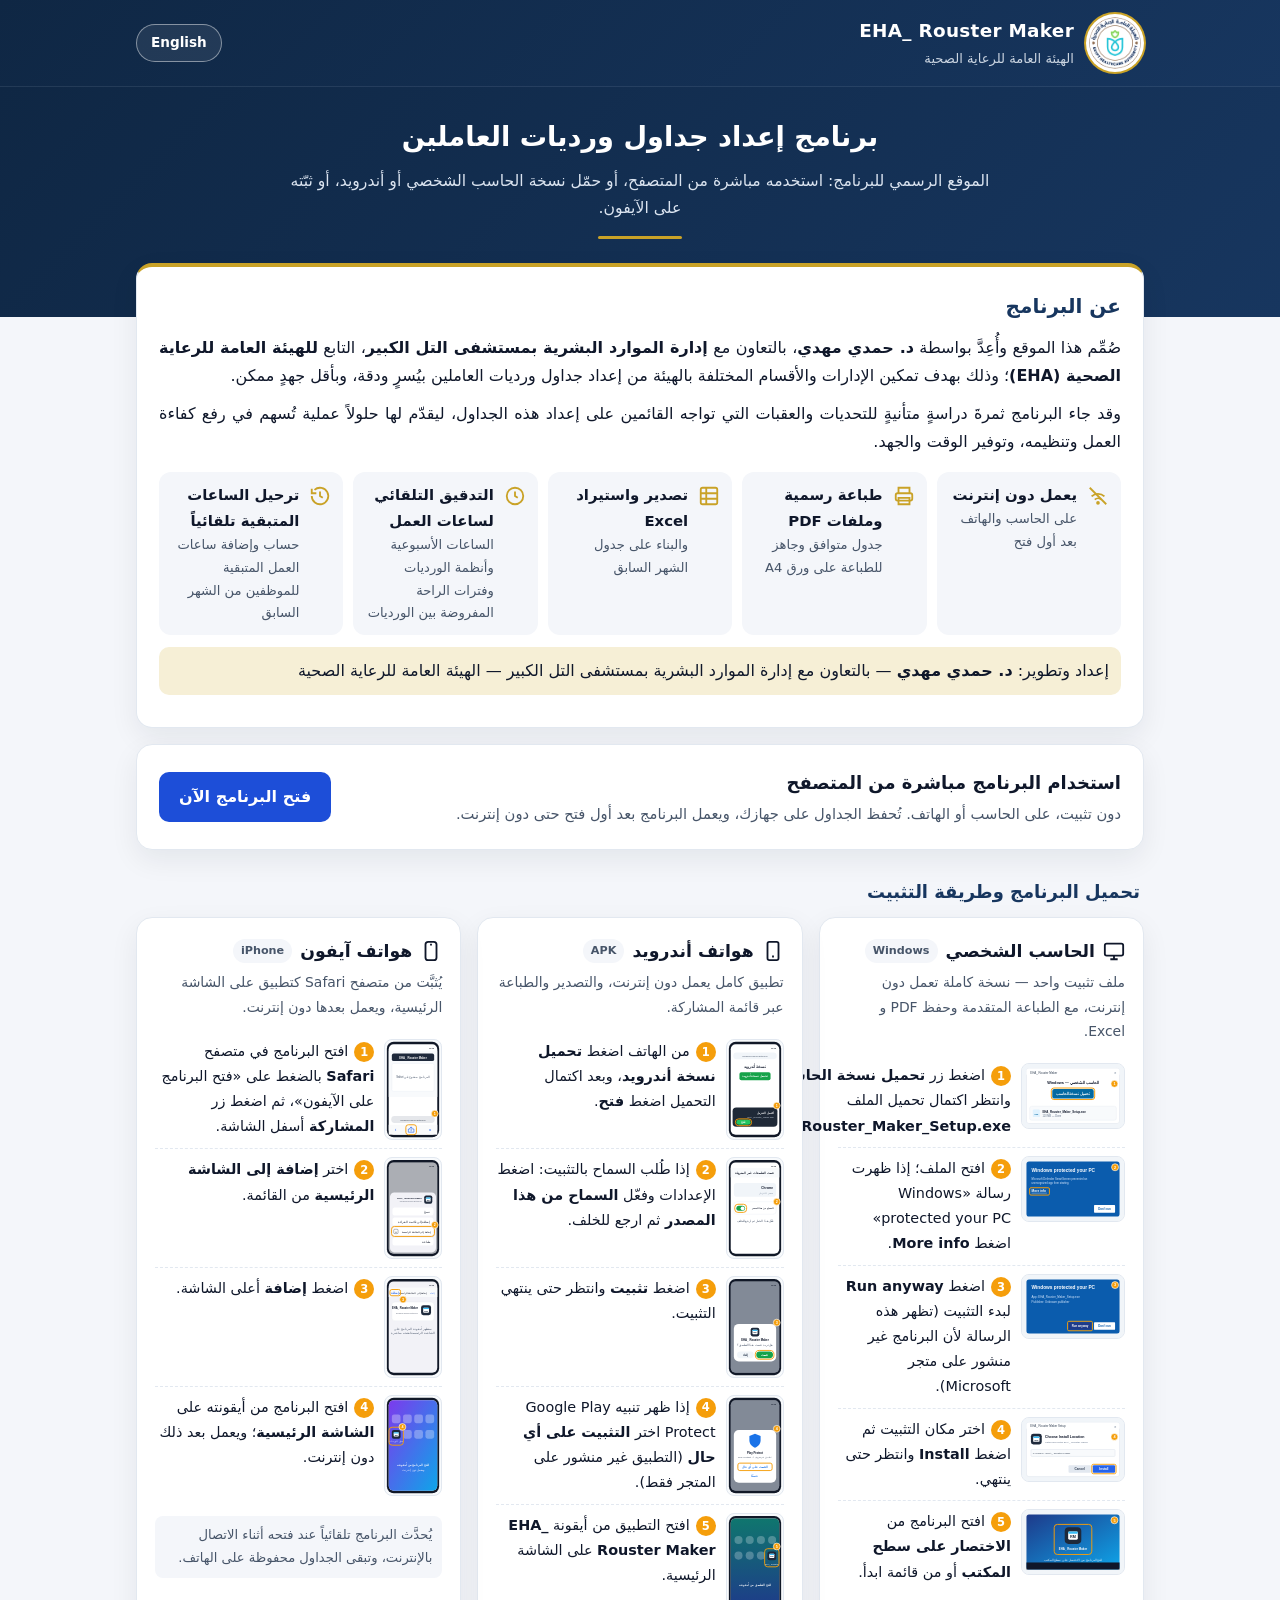
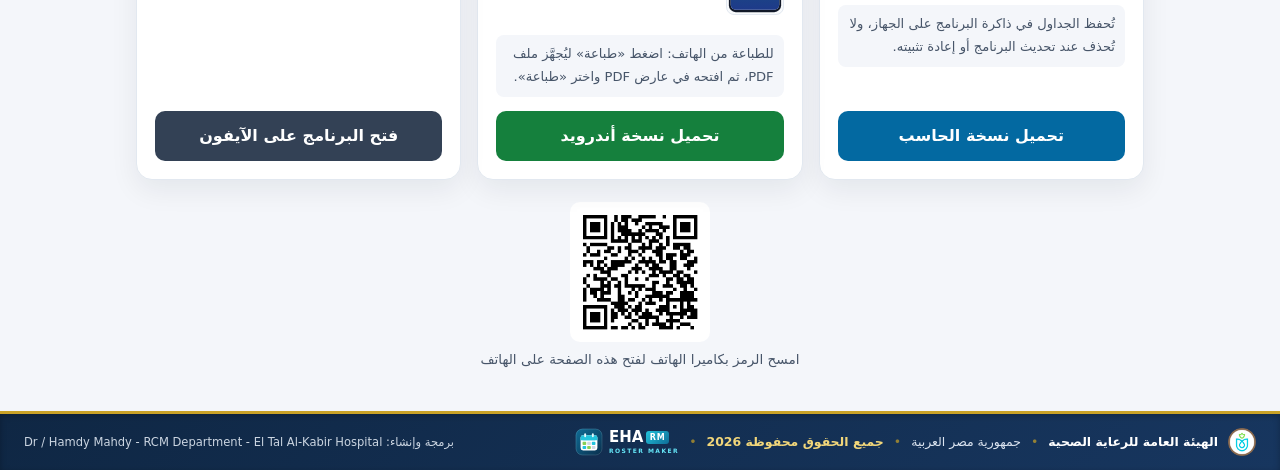
<file: download.html>
<!doctype html>
<html lang="ar" dir="rtl">
<head>
<meta charset="UTF-8" />
<meta http-equiv="Content-Security-Policy" content="default-src 'self'; script-src 'self'; style-src 'self' 'unsafe-inline'; img-src 'self' data: blob:; font-src 'self' data:; connect-src 'self' data: blob:; worker-src 'self' blob:; object-src 'none'; base-uri 'self'; form-action 'none'" />
<meta name="viewport" content="width=device-width, initial-scale=1" />
<title>EHA_ Rouster Maker — الموقع الرسمي</title>
<meta name="description" content="برنامج إعداد جداول ورديات العاملين بالهيئة العامة للرعاية الصحية — استخدمه من المتصفح أو حمّل نسخة الحاسب أو أندرويد أو ثبّته على الآيفون." />
<meta name="theme-color" content="#0f2744" />
<link rel="icon" type="image/png" href="pwa-192x192.png" />
<link rel="apple-touch-icon" href="apple-touch-icon.png" />
<style>
  :root {
    --bg: #f4f6fa; --card: #ffffff; --ink: #0f172a; --muted: #475569; --line: #e2e8f0;
    --navy: #0f2744; --navy2: #17365f; --gold: #c9a227; --gold-soft: #f6efd6;
    --blue: #1d4ed8; --android: #15803d; --pc: #0369a1; --ios: #334155;
  }
  @media (prefers-color-scheme: dark) {
    :root { --bg: #0b1220; --card: #111a2e; --ink: #e2e8f0; --muted: #94a3b8; --line: #1f2a44; --gold-soft: #2a2512; }
  }
  * { box-sizing: border-box; }
  body {
    margin: 0; background: var(--bg); color: var(--ink);
    font-family: 'Segoe UI', Tahoma, 'Cairo', system-ui, -apple-system, sans-serif; line-height: 1.75;
  }
  html[lang='en'] body { line-height: 1.6; }
  a { color: inherit; }

  /* Top bar */
  .topbar { background: linear-gradient(135deg, var(--navy), var(--navy2)); color: #fff; }
  .topbar-inner { max-width: 1040px; margin: 0 auto; padding: 14px 16px; display: flex; align-items: center; gap: 12px; }
  .seal { width: 58px; height: 58px; border-radius: 50%; background: #fff; padding: 3px; box-shadow: 0 0 0 2px var(--gold); flex-shrink: 0; }
  .brand { flex: 1; min-width: 0; }
  .brand strong { display: block; font-size: 1.15rem; letter-spacing: .3px; }
  .brand span { display: block; font-size: .82rem; color: #cbd5e1; }
  .lang {
    border: 1px solid rgba(255,255,255,.45); background: rgba(255,255,255,.08); color: #fff; border-radius: 999px;
    padding: 6px 14px; font: inherit; font-size: .85rem; font-weight: 700; cursor: pointer; white-space: nowrap;
  }
  .lang:hover { background: rgba(255,255,255,.18); }

  /* Header band */
  .band { background: linear-gradient(135deg, var(--navy), var(--navy2)); color: #fff; text-align: center; padding: 26px 16px 78px; border-top: 1px solid rgba(255,255,255,.08); }
  .band h1 { margin: 0 0 6px; font-size: 1.7rem; }
  .band p { margin: 0 auto; max-width: 720px; color: #dbe4f0; font-size: .98rem; }
  .gold-line { width: 84px; height: 3px; background: var(--gold); border-radius: 3px; margin: 14px auto 0; }

  main { max-width: 1040px; margin: -54px auto 40px; padding: 0 16px; }
  .card { background: var(--card); border: 1px solid var(--line); border-radius: 16px; padding: 22px; box-shadow: 0 10px 28px rgba(15, 23, 42, .07); }

  /* About */
  .about { border-top: 4px solid var(--gold); }
  .about h2 { margin: 0 0 10px; font-size: 1.25rem; color: var(--navy2); }
  @media (prefers-color-scheme: dark) { .about h2 { color: #93c5fd; } }
  .about p { margin: 0 0 10px; font-size: 1rem; text-align: justify; }
  .features { display: grid; grid-template-columns: repeat(auto-fit, minmax(175px, 1fr)); gap: 10px; margin: 16px 0 12px; }
  .feature { display: flex; gap: 10px; align-items: flex-start; background: var(--bg); border-radius: 12px; padding: 10px 12px; }
  .feature svg { width: 22px; height: 22px; color: var(--gold); flex-shrink: 0; margin-top: 3px; }
  .feature b { display: block; font-size: .93rem; }
  .feature span { display: block; font-size: .82rem; color: var(--muted); }
  .credit { margin: 6px 0 0; padding: 10px 12px; background: var(--gold-soft); border-radius: 10px; font-size: .88rem; }

  /* Use online */
  .hero { margin-top: 16px; display: flex; flex-wrap: wrap; align-items: center; justify-content: space-between; gap: 14px; }
  .hero h2 { margin: 0; font-size: 1.12rem; }
  .hero p { margin: 2px 0 0; color: var(--muted); font-size: .92rem; }
  .btn {
    display: inline-flex; align-items: center; justify-content: center; gap: 8px; text-decoration: none;
    padding: 11px 20px; border-radius: 10px; font-weight: 700; color: #fff; background: var(--blue);
    border: 0; font-size: 1rem; cursor: pointer; white-space: nowrap;
  }
  .btn:hover { filter: brightness(1.08); }

  /* Install cards */
  .section-title { margin: 26px 4px 10px; font-size: 1.12rem; color: var(--navy2); }
  @media (prefers-color-scheme: dark) { .section-title { color: #93c5fd; } }
  .grid { display: grid; grid-template-columns: repeat(auto-fit, minmax(300px, 1fr)); gap: 16px; }
  .install { display: flex; flex-direction: column; padding: 18px; }
  .install h3 { margin: 0 0 4px; font-size: 1.08rem; display: flex; align-items: center; gap: 8px; }
  .install h3 svg { width: 22px; height: 22px; flex-shrink: 0; }
  .install .sub { color: var(--muted); font-size: .87rem; margin: 0 0 12px; }
  .steps { list-style: none; margin: 0 0 12px; padding: 0; }
  .steps li { display: flex; gap: 10px; align-items: flex-start; padding: 8px 0; border-top: 1px dashed var(--line); font-size: .9rem; }
  .steps li:first-child { border-top: 0; }
  .steps img { flex-shrink: 0; border-radius: 8px; border: 1px solid var(--line); background: #f8fafc; }
  .pc .steps img { width: 104px; }
  .android .steps img, .ios .steps img { width: 58px; }
  .num { display: inline-flex; align-items: center; justify-content: center; width: 20px; height: 20px; border-radius: 50%; background: #f59e0b; color: #fff; font-size: .72rem; font-weight: 800; margin-inline-end: 6px; vertical-align: middle; }
  .note { font-size: .82rem; color: var(--muted); background: var(--bg); border-radius: 8px; padding: 8px 10px; margin: 0 0 14px; }
  .install .btn { margin-top: auto; }
  .android .btn { background: var(--android); }
  .pc .btn { background: var(--pc); }
  .ios .btn { background: var(--ios); }
  .tag { font-size: .7rem; font-weight: 700; padding: 2px 8px; border-radius: 999px; background: var(--bg); color: var(--muted); }

  .qr { text-align: center; margin-top: 22px; color: var(--muted); font-size: .85rem; }
  .qr img { width: 140px; height: 140px; background: #fff; padding: 6px; border-radius: 10px; display: block; margin: 0 auto 6px; }
  /* Footer bar: the page's top colours, laid out like the app's footer */
  .site-footer {
    background: linear-gradient(135deg, var(--navy), var(--navy2)); color: #dbe4f0;
    border-top: 3px solid var(--gold); box-shadow: inset 0 2px 6px rgba(0,0,0,.25); margin-top: 24px;
  }
  .site-footer-inner {
    max-width: 1400px; margin: 0 auto; padding: 14px 24px; display: flex; align-items: center;
    justify-content: space-between; gap: 12px; font-size: .78rem; line-height: 1.5;
  }
  .site-footer .group { display: flex; flex-wrap: wrap; align-items: center; gap: 10px; }
  .site-footer .emblem { width: 28px; height: 28px; flex-shrink: 0; }
  .site-footer .strong { font-weight: 700; color: #fff; }
  .site-footer .gold { font-weight: 700; color: #f1d67a; }
  .site-footer .dot { color: var(--gold); opacity: .7; }
  .site-footer .credit-line { font-size: .72rem; color: #cbd5e1; }
  .rm-logo { display: inline-flex; align-items: center; gap: 6px; direction: ltr; }
  .rm-logo .word { line-height: 1; }
  .rm-logo .eha { font-weight: 900; font-size: 15px; color: #fff; }
  .rm-logo .rm { font-weight: 900; font-size: 8px; color: #fff; letter-spacing: .08em; padding: 2px 3.5px; border-radius: 3px; background: linear-gradient(135deg, #22c3dc, #0f6d96); vertical-align: 2px; margin-left: 3px; }
  .rm-logo .sub { display: block; font-weight: 700; font-size: 6px; letter-spacing: .24em; color: #67e8f9; margin-top: 3px; }
  @media (max-width: 768px) {
    .site-footer-inner { flex-direction: column; text-align: center; }
    .site-footer .group { justify-content: center; }
  }
  @media (max-width: 520px) {
    .band h1 { font-size: 1.35rem; }
    .brand strong { font-size: 1rem; }
    .brand span { font-size: .74rem; }
    .seal { width: 48px; height: 48px; }
    .card { padding: 16px; }
  }
</style>
</head>
<body>
<div class="topbar">
  <div class="topbar-inner">
    <img class="seal" src="eha-logo.png" alt="EHA" />
    <div class="brand">
      <strong>EHA_ Rouster Maker</strong>
      <span data-ar="الهيئة العامة للرعاية الصحية" data-en="Egypt Healthcare Authority">الهيئة العامة للرعاية الصحية</span>
    </div>
    <button type="button" class="lang" id="lang-toggle" data-ar="English" data-en="العربية">English</button>
  </div>
</div>

<div class="band">
  <h1 data-ar="برنامج إعداد جداول ورديات العاملين" data-en="Staff Duty Roster Program">برنامج إعداد جداول ورديات العاملين</h1>
  <p data-ar="الموقع الرسمي للبرنامج: استخدمه مباشرة من المتصفح، أو حمّل نسخة الحاسب الشخصي أو أندرويد، أو ثبّته على الآيفون." data-en="The program's official site: use it directly in your browser, download the PC or Android version, or install it on your iPhone.">الموقع الرسمي للبرنامج: استخدمه مباشرة من المتصفح، أو حمّل نسخة الحاسب الشخصي أو أندرويد، أو ثبّته على الآيفون.</p>
  <div class="gold-line"></div>
</div>

<main>
  <section class="card about">
    <h2 data-ar="عن البرنامج" data-en="About the Program">عن البرنامج</h2>
    <p data-ar="صُمِّم هذا الموقع وأُعِدَّ بواسطة [[د. حمدي مهدي]]، بالتعاون مع [[إدارة الموارد البشرية بمستشفى التل الكبير]]، التابع [[للهيئة العامة للرعاية الصحية (EHA)]]؛ وذلك بهدف تمكين الإدارات والأقسام المختلفة بالهيئة من إعداد جداول ورديات العاملين بيُسرٍ ودقة، وبأقل جهدٍ ممكن."
       data-en="This website was designed and developed by [[Dr. Hamdy Mahdy]], in collaboration with the [[Human Resources Department of El Tal El Kabir Hospital]], part of the [[Egypt Healthcare Authority (EHA)]]. Its purpose is to enable the Authority's departments and units to prepare staff duty rosters with ease and precision, and with the least possible effort."></p>
    <p data-ar="وقد جاء البرنامج ثمرةَ دراسةٍ متأنيةٍ للتحديات والعقبات التي تواجه القائمين على إعداد هذه الجداول، ليقدّم لها حلولاً عملية تُسهم في رفع كفاءة العمل وتنظيمه، وتوفير الوقت والجهد."
       data-en="The program is the outcome of a careful study of the challenges and obstacles faced by those responsible for preparing these rosters, and offers practical solutions that raise the efficiency and organisation of their work while saving time and effort."></p>

    <div class="features">
      <div class="feature">
        <svg viewBox="0 0 24 24" fill="none" stroke="currentColor" stroke-width="2"><path d="M5 12.5a10 10 0 0 1 14 0M8.5 16a5 5 0 0 1 7 0"/><circle cx="12" cy="19.5" r="1"/><path d="M3 3l18 18"/></svg>
        <div><b data-ar="يعمل دون إنترنت" data-en="Works offline">يعمل دون إنترنت</b><span data-ar="على الحاسب والهاتف بعد أول فتح" data-en="On PC and phone after the first visit">على الحاسب والهاتف بعد أول فتح</span></div>
      </div>
      <div class="feature">
        <svg viewBox="0 0 24 24" fill="none" stroke="currentColor" stroke-width="2"><path d="M6 9V3h12v6"/><rect x="3" y="9" width="18" height="8" rx="2"/><path d="M6 14h12v7H6z"/></svg>
        <div><b data-ar="طباعة رسمية وملفات PDF" data-en="Official printing and PDF">طباعة رسمية وملفات PDF</b><span data-ar="جدول متوافق وجاهز للطباعة على ورق A4" data-en="A print-ready table that fits A4 paper">جدول متوافق وجاهز للطباعة على ورق A4</span></div>
      </div>
      <div class="feature">
        <svg viewBox="0 0 24 24" fill="none" stroke="currentColor" stroke-width="2"><rect x="3" y="3" width="18" height="18" rx="2"/><path d="M3 9h18M3 15h18M9 3v18"/></svg>
        <div><b data-ar="تصدير واستيراد Excel" data-en="Excel export and import">تصدير واستيراد Excel</b><span data-ar="والبناء على جدول الشهر السابق" data-en="and building on last month's roster">والبناء على جدول الشهر السابق</span></div>
      </div>
      <div class="feature">
        <svg viewBox="0 0 24 24" fill="none" stroke="currentColor" stroke-width="2"><circle cx="12" cy="12" r="9"/><path d="M12 7v5l3 2"/></svg>
        <div><b data-ar="التدقيق التلقائي لساعات العمل" data-en="Automatic working-hours audit">التدقيق التلقائي لساعات العمل</b><span data-ar="الساعات الأسبوعية وأنظمة الورديات وفترات الراحة المفروضة بين الورديات" data-en="Weekly hours, shift systems and mandatory rest between shifts">الساعات الأسبوعية وأنظمة الورديات وفترات الراحة المفروضة بين الورديات</span></div>
      </div>
      <div class="feature">
        <svg viewBox="0 0 24 24" fill="none" stroke="currentColor" stroke-width="2"><path d="M3 12a9 9 0 1 0 3-6.7"/><path d="M3 4v5h5"/><path d="M12 7v5l3 2"/></svg>
        <div><b data-ar="ترحيل الساعات المتبقية تلقائياً" data-en="Automatic hour carry-over">ترحيل الساعات المتبقية تلقائياً</b><span data-ar="حساب وإضافة ساعات العمل المتبقية للموظفين من الشهر السابق" data-en="Calculates and adds each employee's remaining hours from the previous month">حساب وإضافة ساعات العمل المتبقية للموظفين من الشهر السابق</span></div>
      </div>
    </div>

    <p class="credit" data-ar="إعداد وتطوير: [[د. حمدي مهدي]] — بالتعاون مع إدارة الموارد البشرية بمستشفى التل الكبير — الهيئة العامة للرعاية الصحية"
       data-en="Prepared and developed by [[Dr. Hamdy Mahdy]] — in collaboration with the Human Resources Department, El Tal El Kabir Hospital — Egypt Healthcare Authority"></p>
  </section>

  <section class="card hero">
    <div>
      <h2 data-ar="استخدام البرنامج مباشرة من المتصفح" data-en="Use the program directly in your browser">استخدام البرنامج مباشرة من المتصفح</h2>
      <p data-ar="دون تثبيت، على الحاسب أو الهاتف. تُحفظ الجداول على جهازك، ويعمل البرنامج بعد أول فتح حتى دون إنترنت." data-en="No installation needed, on PC or phone. Rosters are saved on your device, and after the first visit the program works even without internet.">دون تثبيت، على الحاسب أو الهاتف. تُحفظ الجداول على جهازك، ويعمل البرنامج بعد أول فتح حتى دون إنترنت.</p>
    </div>
    <a class="btn" href="./" data-ar="فتح البرنامج الآن" data-en="Open the program">فتح البرنامج الآن</a>
  </section>

  <h2 class="section-title" data-ar="تحميل البرنامج وطريقة التثبيت" data-en="Download and installation">تحميل البرنامج وطريقة التثبيت</h2>
  <div class="grid">
    <section class="card install pc">
      <h3>
        <svg viewBox="0 0 24 24" fill="none" stroke="currentColor" stroke-width="2"><rect x="2" y="4" width="20" height="13" rx="2"/><path d="M8 21h8M12 17v4"/></svg>
        <span data-ar="الحاسب الشخصي" data-en="Personal computer">الحاسب الشخصي</span> <span class="tag">Windows</span>
      </h3>
      <p class="sub" data-ar="ملف تثبيت واحد — نسخة كاملة تعمل دون إنترنت، مع الطباعة المتقدمة وحفظ PDF و Excel." data-en="One installer — the full version, working offline, with advanced printing and PDF and Excel saving."></p>
      <ol class="steps">
        <li><img src="guide/pc-1-download.svg" alt="" loading="lazy" /><div data-ar="اضغط زر [[تحميل نسخة الحاسب]] وانتظر اكتمال تحميل الملف [[EHA_Rouster_Maker_Setup.exe]]." data-en="Click [[Download for PC]] and wait for [[EHA_Rouster_Maker_Setup.exe]] to finish downloading."></div></li>
        <li><img src="guide/pc-2-smartscreen.svg" alt="" loading="lazy" /><div data-ar="افتح الملف؛ إذا ظهرت رسالة «Windows protected your PC» اضغط [[More info]]." data-en="Open the file; if «Windows protected your PC» appears, click [[More info]]."></div></li>
        <li><img src="guide/pc-3-run-anyway.svg" alt="" loading="lazy" /><div data-ar="اضغط [[Run anyway]] لبدء التثبيت (تظهر هذه الرسالة لأن البرنامج غير منشور على متجر Microsoft)." data-en="Click [[Run anyway]] to start the setup (this message appears because the program is not on the Microsoft Store)."></div></li>
        <li><img src="guide/pc-4-install.svg" alt="" loading="lazy" /><div data-ar="اختر مكان التثبيت ثم اضغط [[Install]] وانتظر حتى ينتهي." data-en="Choose the install folder, click [[Install]] and wait until it finishes."></div></li>
        <li><img src="guide/pc-5-shortcut.svg" alt="" loading="lazy" /><div data-ar="افتح البرنامج من [[الاختصار على سطح المكتب]] أو من قائمة ابدأ." data-en="Open the program from the [[desktop shortcut]] or the Start menu."></div></li>
      </ol>
      <p class="note" data-ar="تُحفظ الجداول في ذاكرة البرنامج على الجهاز، ولا تُحذف عند تحديث البرنامج أو إعادة تثبيته." data-en="Rosters are saved in the program's storage on the device and are kept when the program is updated or reinstalled."></p>
      <a class="btn" data-asset="EHA_Rouster_Maker_Setup.exe" href="#" data-ar="تحميل نسخة الحاسب" data-en="Download for PC">تحميل نسخة الحاسب</a>
    </section>

    <section class="card install android">
      <h3>
        <svg viewBox="0 0 24 24" fill="none" stroke="currentColor" stroke-width="2"><rect x="6" y="2" width="12" height="20" rx="2"/><path d="M11 18h2"/></svg>
        <span data-ar="هواتف أندرويد" data-en="Android phones">هواتف أندرويد</span> <span class="tag">APK</span>
      </h3>
      <p class="sub" data-ar="تطبيق كامل يعمل دون إنترنت، والتصدير والطباعة عبر قائمة المشاركة." data-en="A full app that works offline; exporting and printing go through the Share menu."></p>
      <ol class="steps">
        <li><img src="guide/android-1-download.svg" alt="" loading="lazy" /><div data-ar="من الهاتف اضغط [[تحميل نسخة أندرويد]]، وبعد اكتمال التحميل اضغط [[فتح]]." data-en="On the phone, tap [[Download for Android]], then tap [[Open]] when the download completes."></div></li>
        <li><img src="guide/android-2-allow.svg" alt="" loading="lazy" /><div data-ar="إذا طُلب السماح بالتثبيت: اضغط الإعدادات وفعّل [[السماح من هذا المصدر]] ثم ارجع للخلف." data-en="If asked to allow installation: tap Settings, turn on [[Allow from this source]], then go back."></div></li>
        <li><img src="guide/android-3-install.svg" alt="" loading="lazy" /><div data-ar="اضغط [[تثبيت]] وانتظر حتى ينتهي التثبيت." data-en="Tap [[Install]] and wait until it finishes."></div></li>
        <li><img src="guide/android-4-protect.svg" alt="" loading="lazy" /><div data-ar="إذا ظهر تنبيه Google Play Protect اختر [[التثبيت على أي حال]] (التطبيق غير منشور على المتجر فقط)." data-en="If Google Play Protect warns you, choose [[Install anyway]] (the app is simply not on the Play Store)."></div></li>
        <li><img src="guide/android-5-icon.svg" alt="" loading="lazy" /><div data-ar="افتح التطبيق من أيقونة [[EHA_ Rouster Maker]] على الشاشة الرئيسية." data-en="Open the app from the [[EHA_ Rouster Maker]] icon on the home screen."></div></li>
      </ol>
      <p class="note" data-ar="للطباعة من الهاتف: اضغط «طباعة» ليُجهَّز ملف PDF، ثم افتحه في عارض PDF واختر «طباعة»." data-en="To print from the phone: tap «Print» to prepare a PDF, then open it in a PDF viewer and choose «Print»."></p>
      <a class="btn" data-asset="EHA_Rouster_Maker.apk" href="#" data-ar="تحميل نسخة أندرويد" data-en="Download for Android">تحميل نسخة أندرويد</a>
    </section>

    <section class="card install ios">
      <h3>
        <svg viewBox="0 0 24 24" fill="none" stroke="currentColor" stroke-width="2"><rect x="6" y="2" width="12" height="20" rx="3"/><path d="M11 5h2"/></svg>
        <span data-ar="هواتف آيفون" data-en="iPhone">هواتف آيفون</span> <span class="tag">iPhone</span>
      </h3>
      <p class="sub" data-ar="يُثبَّت من متصفح Safari كتطبيق على الشاشة الرئيسية، ويعمل بعدها دون إنترنت." data-en="Installed from Safari as an app on the Home Screen; it then works offline."></p>
      <ol class="steps">
        <li><img src="guide/ios-1-safari.svg" alt="" loading="lazy" /><div data-ar="افتح البرنامج في متصفح [[Safari]] بالضغط على «فتح البرنامج على الآيفون»، ثم اضغط زر [[المشاركة]] أسفل الشاشة." data-en="Open the program in [[Safari]] with «Open on iPhone», then tap the [[Share]] button at the bottom of the screen."></div></li>
        <li><img src="guide/ios-2-share.svg" alt="" loading="lazy" /><div data-ar="اختر [[إضافة إلى الشاشة الرئيسية]] من القائمة." data-en="Choose [[Add to Home Screen]] from the menu."></div></li>
        <li><img src="guide/ios-3-add.svg" alt="" loading="lazy" /><div data-ar="اضغط [[إضافة]] أعلى الشاشة." data-en="Tap [[Add]] at the top of the screen."></div></li>
        <li><img src="guide/ios-4-icon.svg" alt="" loading="lazy" /><div data-ar="افتح البرنامج من أيقونته على [[الشاشة الرئيسية]]؛ ويعمل بعد ذلك دون إنترنت." data-en="Open the program from its icon on the [[Home Screen]]; it then works offline."></div></li>
      </ol>
      <p class="note" data-ar="يُحدَّث البرنامج تلقائياً عند فتحه أثناء الاتصال بالإنترنت، وتبقى الجداول محفوظة على الهاتف." data-en="The program updates automatically when opened online, and rosters stay saved on the phone."></p>
      <a class="btn" href="./" data-ar="فتح البرنامج على الآيفون" data-en="Open on iPhone">فتح البرنامج على الآيفون</a>
    </section>
  </div>

  <div class="qr">
    <img src="qr.png" alt="" />
    <span data-ar="امسح الرمز بكاميرا الهاتف لفتح هذه الصفحة على الهاتف" data-en="Scan the code with your phone's camera to open this page on the phone">امسح الرمز بكاميرا الهاتف لفتح هذه الصفحة على الهاتف</span>
  </div>
</main>

<footer class="site-footer">
  <div class="site-footer-inner">
    <div class="group">
      <img class="emblem" src="eha-emblem-96.png" alt="" />
      <span class="strong" data-ar="الهيئة العامة للرعاية الصحية" data-en="Egypt Healthcare Authority">الهيئة العامة للرعاية الصحية</span>
      <span class="dot">•</span>
      <span data-ar="جمهورية مصر العربية" data-en="Arab Republic of Egypt">جمهورية مصر العربية</span>
      <span class="dot">•</span>
      <span class="gold" data-ar="جميع الحقوق محفوظة 2026" data-en="All rights reserved 2026">جميع الحقوق محفوظة 2026</span>
      <span class="dot">•</span>
      <span class="rm-logo" title="EHA (RM) — Roster Maker">
        <svg width="28" height="28" viewBox="0 0 40 40" aria-hidden="true">
          <defs><linearGradient id="rm-bg" x1="0" y1="0" x2="1" y2="1"><stop offset="0" stop-color="#0f6d96"/><stop offset="1" stop-color="#0a2f4d"/></linearGradient></defs>
          <rect x="1" y="1" width="38" height="38" rx="9.5" fill="url(#rm-bg)"/>
          <rect x="1.5" y="1.5" width="37" height="37" rx="9" fill="none" stroke="#ffffff" stroke-opacity="0.18"/>
          <rect x="8" y="10.5" width="24" height="21.5" rx="3.5" fill="#ffffff"/>
          <rect x="8" y="10.5" width="24" height="7" rx="3.5" fill="#22c3dc"/>
          <rect x="8" y="14" width="24" height="3.5" fill="#22c3dc"/>
          <rect x="13.2" y="7.5" width="2.6" height="5.6" rx="1.3" fill="#e6f8fb"/>
          <rect x="24.2" y="7.5" width="2.6" height="5.6" rx="1.3" fill="#e6f8fb"/>
          <rect x="10.8" y="19.8" width="5.2" height="4.4" rx="1.1" fill="#86cf55"/>
          <rect x="17.4" y="19.8" width="5.2" height="4.4" rx="1.1" fill="#cfd8e3"/>
          <rect x="24" y="19.8" width="5.2" height="4.4" rx="1.1" fill="#22c3dc"/>
          <rect x="10.8" y="25.6" width="5.2" height="4.4" rx="1.1" fill="#22c3dc"/>
          <rect x="17.4" y="25.6" width="5.2" height="4.4" rx="1.1" fill="#86cf55"/>
          <rect x="24" y="25.6" width="5.2" height="4.4" rx="1.1" fill="#cfd8e3"/>
        </svg>
        <span class="word"><span class="eha">EHA</span><span class="rm">RM</span><span class="sub">ROSTER MAKER</span></span>
      </span>
    </div>
    <div class="credit-line" data-ar="برمجة وإنشاء: Dr / Hamdy Mahdy - RCM Department - El Tal Al-Kabir Hospital" data-en="Developed by: Dr / Hamdy Mahdy - RCM Department - El Tal Al-Kabir Hospital">برمجة وإنشاء: Dr / Hamdy Mahdy - RCM Department - El Tal Al-Kabir Hospital</div>
  </div>
</footer>

<script src="download.js"></script>
</body>
</html>
</file>
